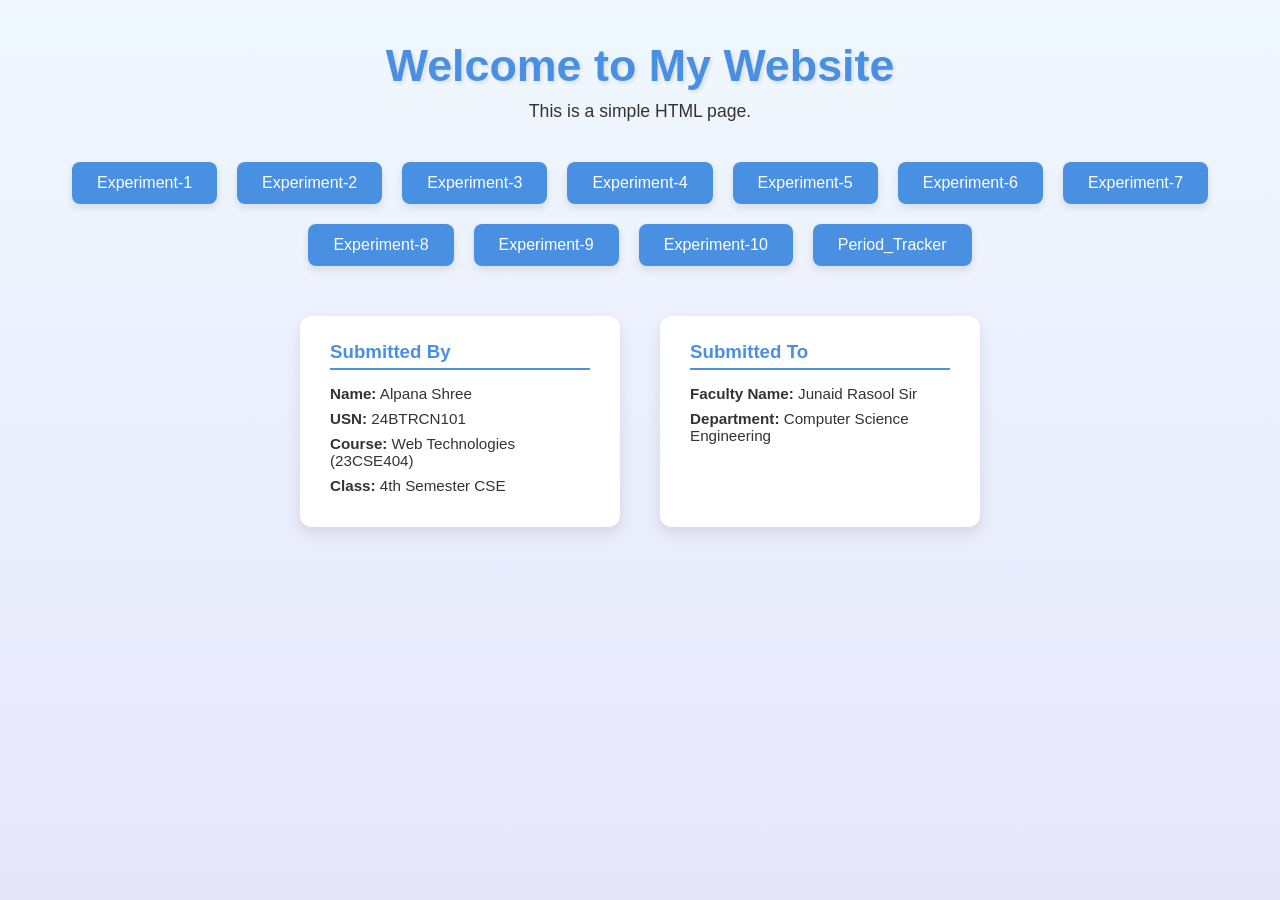
<file: index.html>
<!DOCTYPE html>
<html lang="en">
<head>
    <meta charset="UTF-8">
    <meta name="viewport" content="width=device-width, initial-scale=1.0">
    <title>My Website</title>

    <style>
        * {
            margin: 0;
            padding: 0;
            box-sizing: border-box;
        }

        body {
            font-family: Arial, sans-serif;
            background: linear-gradient(to bottom, #f0f8ff, #e6e6fa);
            display: flex;
            flex-direction: column;
            align-items: center;
            min-height: 100vh;
            padding: 40px 20px;
            color: #333;
        }

        h1 {
            font-size: 2.8em;
            margin-bottom: 10px;
            color: #4a90e2;
            text-shadow: 2px 2px 4px rgba(0,0,0,0.1);
        }

        .subtitle {
            font-size: 1.1em;
            margin-bottom: 40px;
            text-align: center;
        }

        /* Buttons Section */
        .links {
            display: flex;
            flex-wrap: wrap;
            gap: 20px;
            justify-content: center;
            margin-bottom: 50px;
        }

        .links a {
            padding: 12px 25px;
            background-color: #4a90e2;
            color: white;
            text-decoration: none;
            border-radius: 8px;
            font-size: 1em;
            transition: 0.3s ease;
            box-shadow: 0 4px 8px rgba(0,0,0,0.1);
        }

        .links a:hover {
            background-color: #357abd;
            transform: translateY(-3px);
        }

        /* Submission Section */
        .submission-container {
            display: flex;
            gap: 40px;
            flex-wrap: wrap;
            justify-content: center;
            width: 100%;
            max-width: 900px;
        }

        .card {
            background: white;
            padding: 25px 30px;
            border-radius: 12px;
            width: 320px;
            box-shadow: 0 6px 15px rgba(0,0,0,0.1);
            transition: 0.3s ease;
        }

        .card:hover {
            transform: translateY(-5px);
        }

        .card h3 {
            margin-bottom: 15px;
            color: #4a90e2;
            border-bottom: 2px solid #4a90e2;
            padding-bottom: 5px;
        }

        .card p {
            margin: 8px 0;
            font-size: 0.95em;
        }

        /* Responsive */
        @media (max-width: 768px) {
            .submission-container {
                flex-direction: column;
                align-items: center;
            }
        }

    </style>
</head>

<body>

    <h1>Welcome to My Website</h1>
    <p class="subtitle">This is a simple HTML page.</p>

    <div class="links">
        <a href="Experiment-1/index.html">Experiment-1</a>
        <a href="Experiment-2/index.html">Experiment-2</a>
        <a href="Experiment-3/index.html">Experiment-3</a>
        <a href="Experiment-4/index.html">Experiment-4</a>
        <a href="Experiment-5/index.html">Experiment-5</a>
        <a href="Experiment-6/form.html">Experiment-6</a>
         <a href="Experiment-7/index.html">Experiment-7</a>
        <a href="Experiment-8/index.html">Experiment-8</a>
        <a href="https://alp-cal.gt.tc/">Experiment-9</a>
        <a href="https://alp-form.rf.gd/">Experiment-10</a>
        <a href="https://periodmanager.free.nf/">Period_Tracker</a>
    </div>

    <div class="submission-container">

        <div class="card">
            <h3>Submitted By</h3>
            <p><strong>Name:</strong> Alpana Shree</p>
            <p><strong>USN:</strong> 24BTRCN101</p>
            <p><strong>Course:</strong> Web Technologies (23CSE404)</p>
            <p><strong>Class:</strong> 4th Semester CSE</p>
        </div>

        <div class="card">
            <h3>Submitted To</h3>
            <p><strong>Faculty Name:</strong> Junaid Rasool Sir</p>
            <p><strong>Department:</strong> Computer Science Engineering</p>
        </div>

    </div>

</body>

</html>
</file>
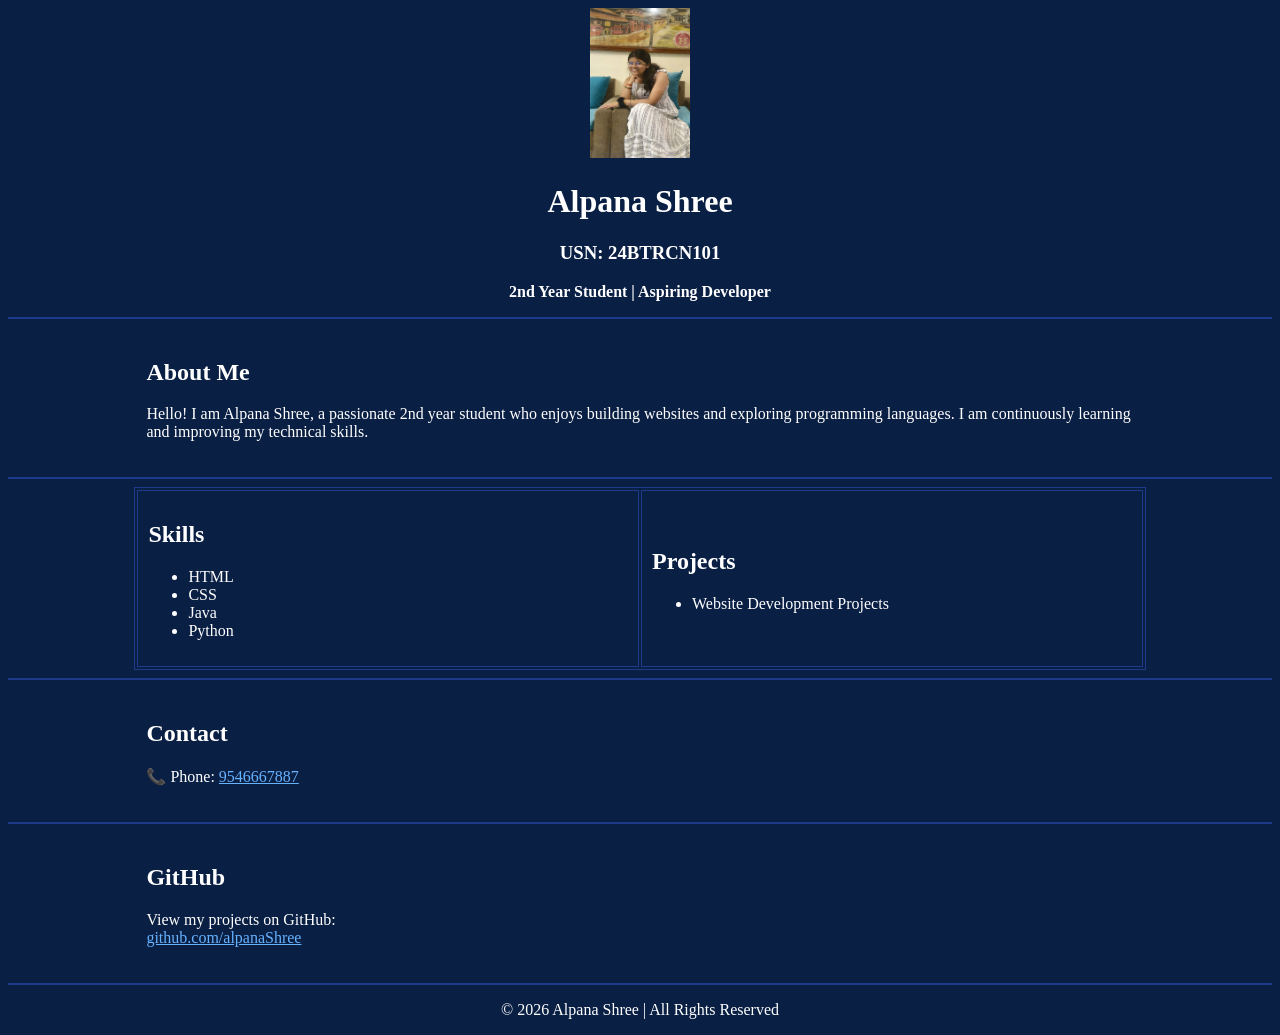
<file: Experiment-1/index.html>
<!DOCTYPE html>
<html>
<head>
    <title>Alpana Shree - Portfolio</title>
</head>

<body bgcolor="#0A1F44" text="#FFFFFF" link="#66B2FF" vlink="#99CCFF" alink="#3399FF">

    <center>
        <!-- Profile Image -->
        <img src="Alpana.jpg" alt="Alpana Shree" width="100" height="150s">
        
        <h1>Alpana Shree</h1>
        <h3>USN: 24BTRCN101</h3>
        <p><b>2nd Year Student | Aspiring Developer</b></p>
    </center>

    <hr color="#1E3A8A">

    <table width="80%" align="center" cellpadding="10">
        <tr>
            <td>
                <h2>About Me</h2>
                <p>
                    Hello! I am Alpana Shree, a passionate 2nd year student who enjoys 
                    building websites and exploring programming languages.
                    I am continuously learning and improving my technical skills.
                </p>
            </td>
        </tr>
    </table>

    <hr color="#1E3A8A">

    <table width="80%" align="center" cellpadding="10" border="1" bordercolor="#1E3A8A">
        <tr>
            <td width="50%">
                <h2>Skills</h2>
                <ul>
                    <li>HTML</li>
                    <li>CSS</li>
                    <li>Java</li>
                    <li>Python</li>
                </ul>
            </td>

            <td width="50%">
                <h2>Projects</h2>
                <ul>
                    <li>Website Development Projects</li>
                </ul>
            </td>
        </tr>
    </table>

    <hr color="#1E3A8A">

    <table width="80%" align="center" cellpadding="10">
        <tr>
            <td>
                <h2>Contact</h2>
                <p>
                    📞 Phone: 
                    <a href="tel:9546667887">
                        9546667887
                    </a>
                </p>
            </td>
        </tr>
    </table>

    <hr color="#1E3A8A">

    <table width="80%" align="center" cellpadding="10">
        <tr>
            <td>
                <h2>GitHub</h2>
                <p>
                    View my projects on GitHub:<br>
                    <a href="https://github.com/alpanaShree" target="_blank">
                        github.com/alpanaShree
                    </a>
                </p>
            </td>
        </tr>
    </table>

    <hr color="#1E3A8A">

    <center>
        <p>© 2026 Alpana Shree | All Rights Reserved</p>
    </center>

</body>
</html>
</file>
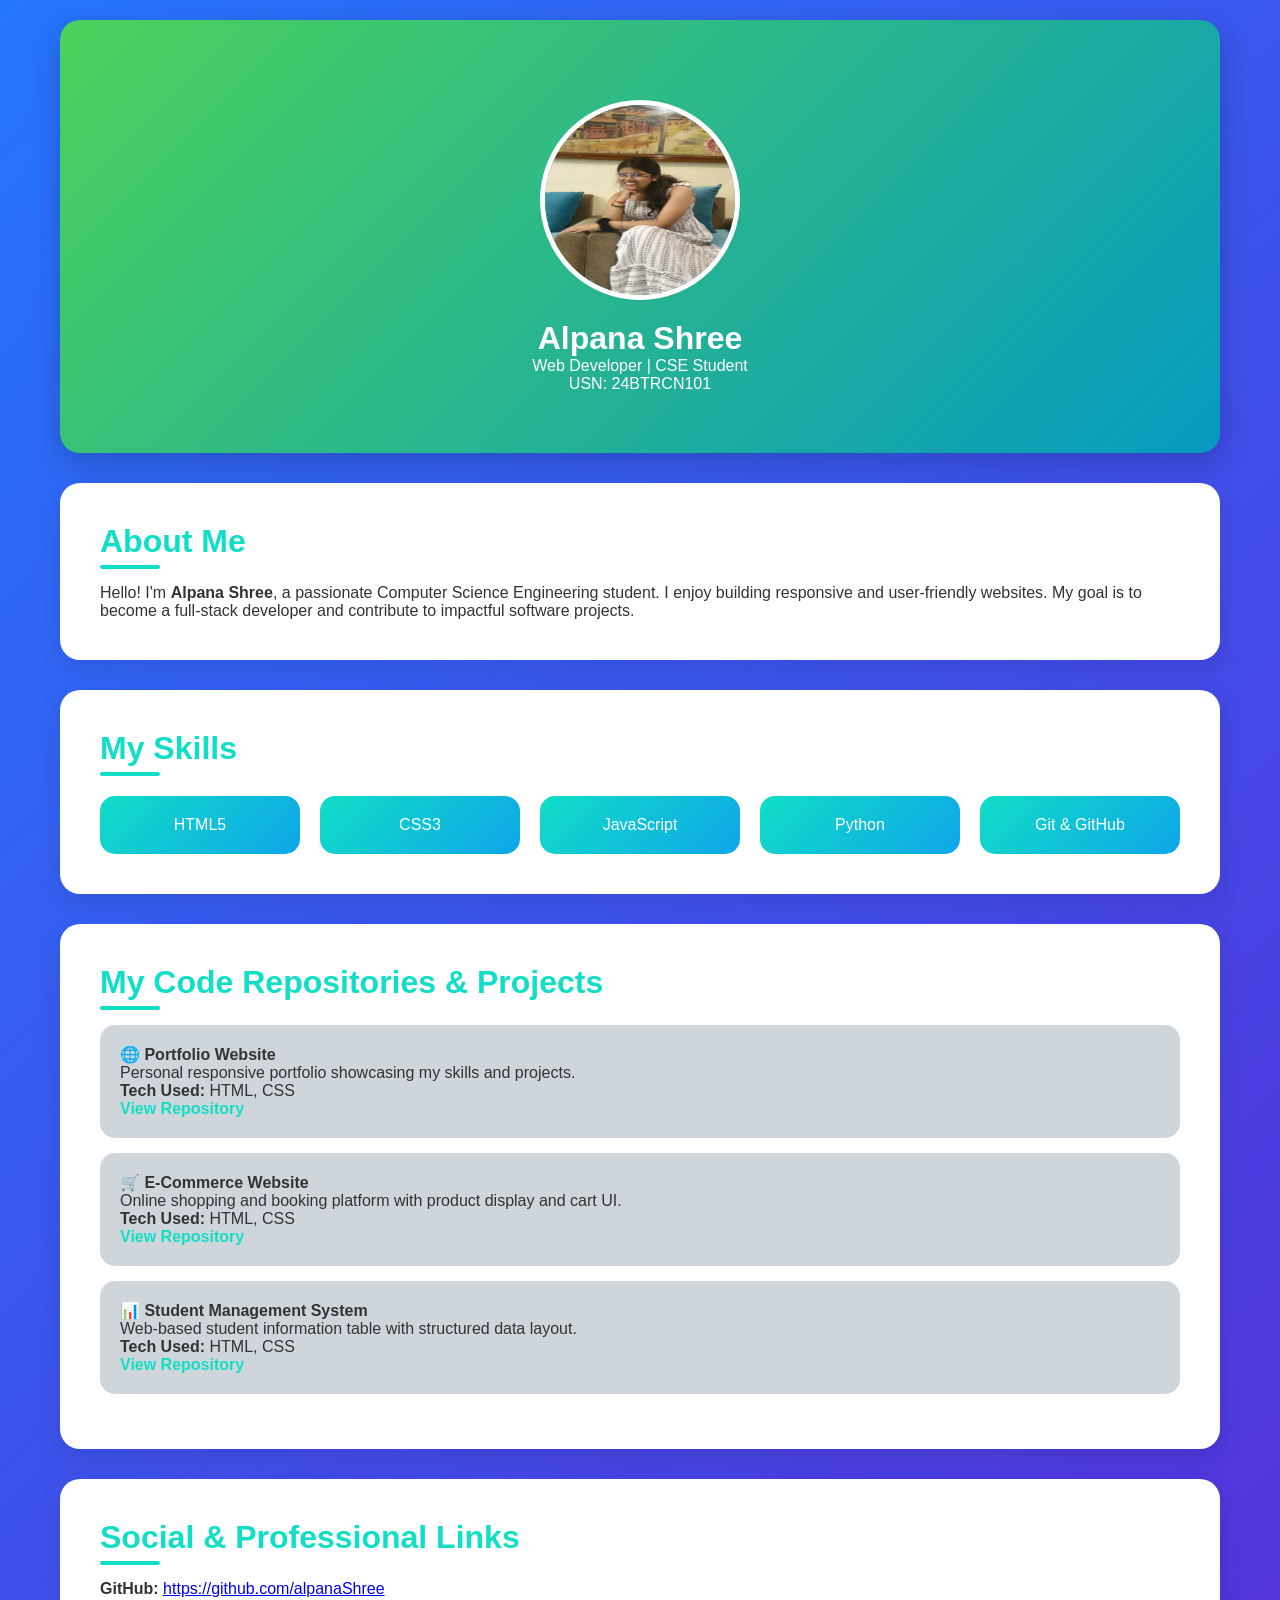
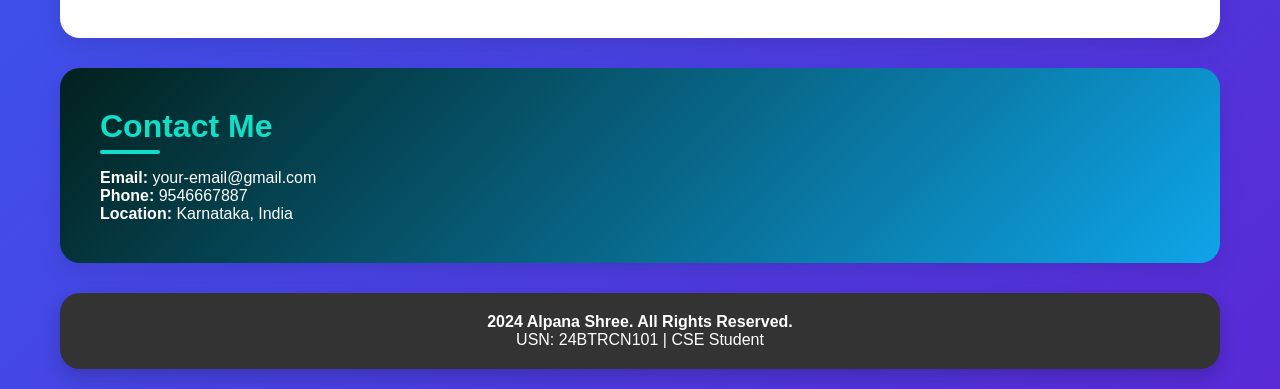
<file: Experiment-3/index.html>
<!doctype html>
<html>
<head>
<title>Students Profile</title>
<link rel="stylesheet" href="style.css">
</head>

<body>

<div class="container">

<header>
    <img src="Alpana.jpg" alt="Alpana Shree">
    <h1>Alpana Shree</h1>
    <p>Web Developer | CSE Student</p>
    <p>USN: 24BTRCN101</p>
</header>

<!-- ABOUT -->
<section>
<h2>About Me</h2>
<p>
Hello! I'm <strong>Alpana Shree</strong>, a passionate Computer Science Engineering student.
I enjoy building responsive and user-friendly websites. My goal is to become a full-stack
developer and contribute to impactful software projects.
</p>
</section>

<!-- SKILLS -->
<section>
<h2>My Skills</h2>
<div class="skills">
<div class="skill-card">HTML5</div>
<div class="skill-card">CSS3</div>
<div class="skill-card">JavaScript</div>
<div class="skill-card">Python</div>
<div class="skill-card">Git & GitHub</div>
</div>
</section>

<!-- CODE REPOSITORIES -->
<section>
<h2>My Code Repositories & Projects</h2>

<div class="project-card">
<h4>🌐 Portfolio Website</h4>
<p>Personal responsive portfolio showcasing my skills and projects.</p>
<p><strong>Tech Used:</strong> HTML, CSS</p>
<a href="https://github.com/alpanaShree" target="_blank">View Repository</a>
</div>

<div class="project-card">
<h4>🛒 E-Commerce Website</h4>
<p>Online shopping and booking platform with product display and cart UI.</p>
<p><strong>Tech Used:</strong> HTML, CSS</p>
<a href="https://github.com/alpanaShree" target="_blank">View Repository</a>
</div>

<div class="project-card">
<h4>📊 Student Management System</h4>
<p>Web-based student information table with structured data layout.</p>
<p><strong>Tech Used:</strong> HTML, CSS</p>
<a href="https://github.com/alpanaShree" target="_blank">View Repository</a>
</div>

</section>

<!-- SOCIAL -->
<section>
<h2>Social & Professional Links</h2>
<p>
<strong>GitHub:</strong>
<a href="https://github.com/alpanaShree" target="_blank">
https://github.com/alpanaShree
</a>
</p>
</section>

<!-- CONTACT -->
<section class="contact">
<h2>Contact Me</h2>
<p><strong>Email:</strong> your-email@gmail.com</p>
<p><strong>Phone:</strong> 9546667887</p>
<p><strong>Location:</strong> Karnataka, India</p>
</section>

<footer>
<p><strong>2024 Alpana Shree. All Rights Reserved.</strong></p>
<p>USN: 24BTRCN101 | CSE Student</p>
</footer>

</div>
</body>
</html>
</file>
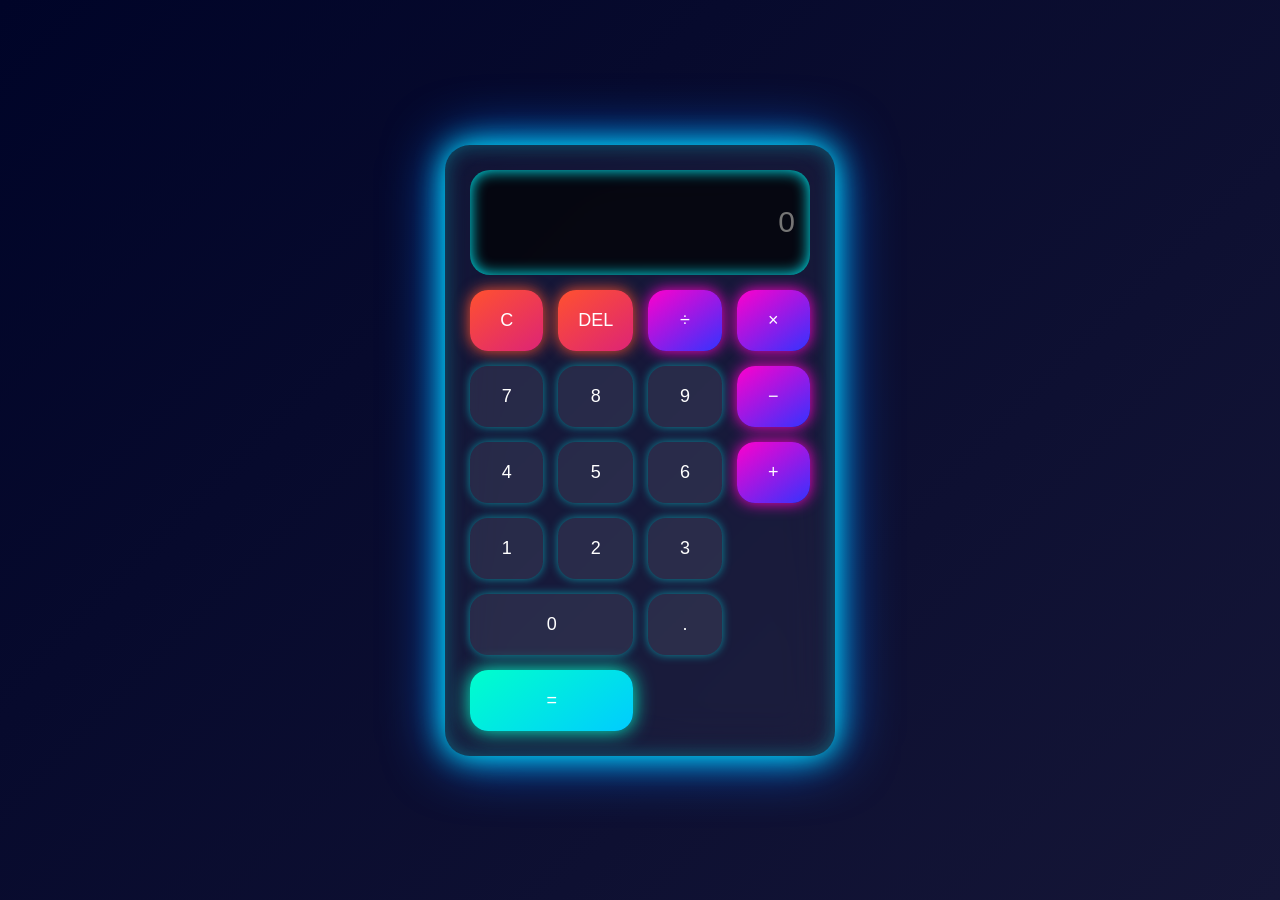
<file: Experiment-5/index.html>
<!DOCTYPE html>
<html lang="en">
<head>
<meta charset="UTF-8">
<meta name="viewport" content="width=device-width, initial-scale=1.0">
<title>Neon Glow Calculator</title>

<style>
    body {
        margin: 0;
        height: 100vh;
        display: flex;
        justify-content: center;
        align-items: center;
        font-family: 'Poppins', sans-serif;
        background: linear-gradient(-45deg, #0f2027, #2c5364, #1c1c3c, #000428);
        background-size: 400% 400%;
        animation: gradientBG 12s ease infinite;
    }

    @keyframes gradientBG {
        0% { background-position: 0% 50%; }
        50% { background-position: 100% 50%; }
        100% { background-position: 0% 50%; }
    }

    .calculator {
        position: relative;
        width: 340px;
        padding: 25px;
        border-radius: 25px;
        background: rgba(255, 255, 255, 0.05);
        backdrop-filter: blur(25px);
        box-shadow: 
            0 0 30px #00f7ff,
            0 0 60px #0072ff,
            inset 0 0 20px rgba(0,255,255,0.3);
        display: grid;
        grid-template-columns: repeat(4, 1fr);
        gap: 15px;
        animation: glowPulse 3s infinite alternate;
    }

    @keyframes glowPulse {
        from {
            box-shadow: 
                0 0 20px #00f7ff,
                0 0 40px #0072ff,
                inset 0 0 15px rgba(0,255,255,0.2);
        }
        to {
            box-shadow: 
                0 0 40px #00f7ff,
                0 0 80px #0072ff,
                inset 0 0 25px rgba(0,255,255,0.4);
        }
    }

    #display {
        grid-column: span 4;
        height: 75px;
        font-size: 30px;
        text-align: right;
        padding: 15px;
        border-radius: 20px;
        border: none;
        outline: none;
        background: rgba(0,0,0,0.7);
        color: #00f7ff;
        box-shadow: inset 0 0 15px #00f7ff;
    }

    button {
        padding: 20px;
        font-size: 18px;
        border: none;
        border-radius: 18px;
        cursor: pointer;
        color: white;
        transition: 0.2s ease;
        background: rgba(255,255,255,0.08);
        box-shadow: 0 0 10px rgba(0,255,255,0.5);
    }

    button:hover {
        transform: translateY(-3px);
        box-shadow: 0 0 20px #00f7ff;
    }

    button:active {
        transform: scale(0.9);
    }

    .operator {
        background: linear-gradient(145deg, #ff00cc, #3333ff);
        box-shadow: 0 0 15px #ff00cc;
    }

    .equals {
        background: linear-gradient(145deg, #00ffcc, #00ccff);
        grid-column: span 2;
        box-shadow: 0 0 20px #00ffcc;
    }

    .clear {
        background: linear-gradient(145deg, #ff512f, #dd2476);
        box-shadow: 0 0 15px #ff512f;
    }

</style>
</head>

<body>

<div class="calculator">
    <input type="text" id="display" placeholder="0" readonly>

    <button class="clear" onclick="clearDisplay()">C</button>
    <button class="clear" onclick="deleteLast()">DEL</button>
    <button class="operator" onclick="appendToDisplay('/')">÷</button>
    <button class="operator" onclick="appendToDisplay('*')">×</button>

    <button onclick="appendToDisplay('7')">7</button>
    <button onclick="appendToDisplay('8')">8</button>
    <button onclick="appendToDisplay('9')">9</button>
    <button class="operator" onclick="appendToDisplay('-')">−</button>

    <button onclick="appendToDisplay('4')">4</button>
    <button onclick="appendToDisplay('5')">5</button>
    <button onclick="appendToDisplay('6')">6</button>
    <button class="operator" onclick="appendToDisplay('+')">+</button>

    <button onclick="appendToDisplay('1')">1</button>
    <button onclick="appendToDisplay('2')">2</button>
    <button onclick="appendToDisplay('3')">3</button>

    <button onclick="appendToDisplay('0')" style="grid-column: span 2;">0</button>
    <button onclick="appendToDisplay('.')">.</button>
    <button class="equals" onclick="calculate()">=</button>
</div>

<script>
    const display = document.getElementById('display');

    function appendToDisplay(value) {
        display.value += value;
    }

    function clearDisplay() {
        display.value = '';
    }

    function deleteLast() {
        display.value = display.value.slice(0, -1);
    }

    function calculate() {
        try {
            display.value = Function('"use strict";return (' + display.value + ')')();
        } catch {
            display.value = "Error";
            setTimeout(clearDisplay, 1500);
        }
    }
</script>

</body>
</html>
</file>
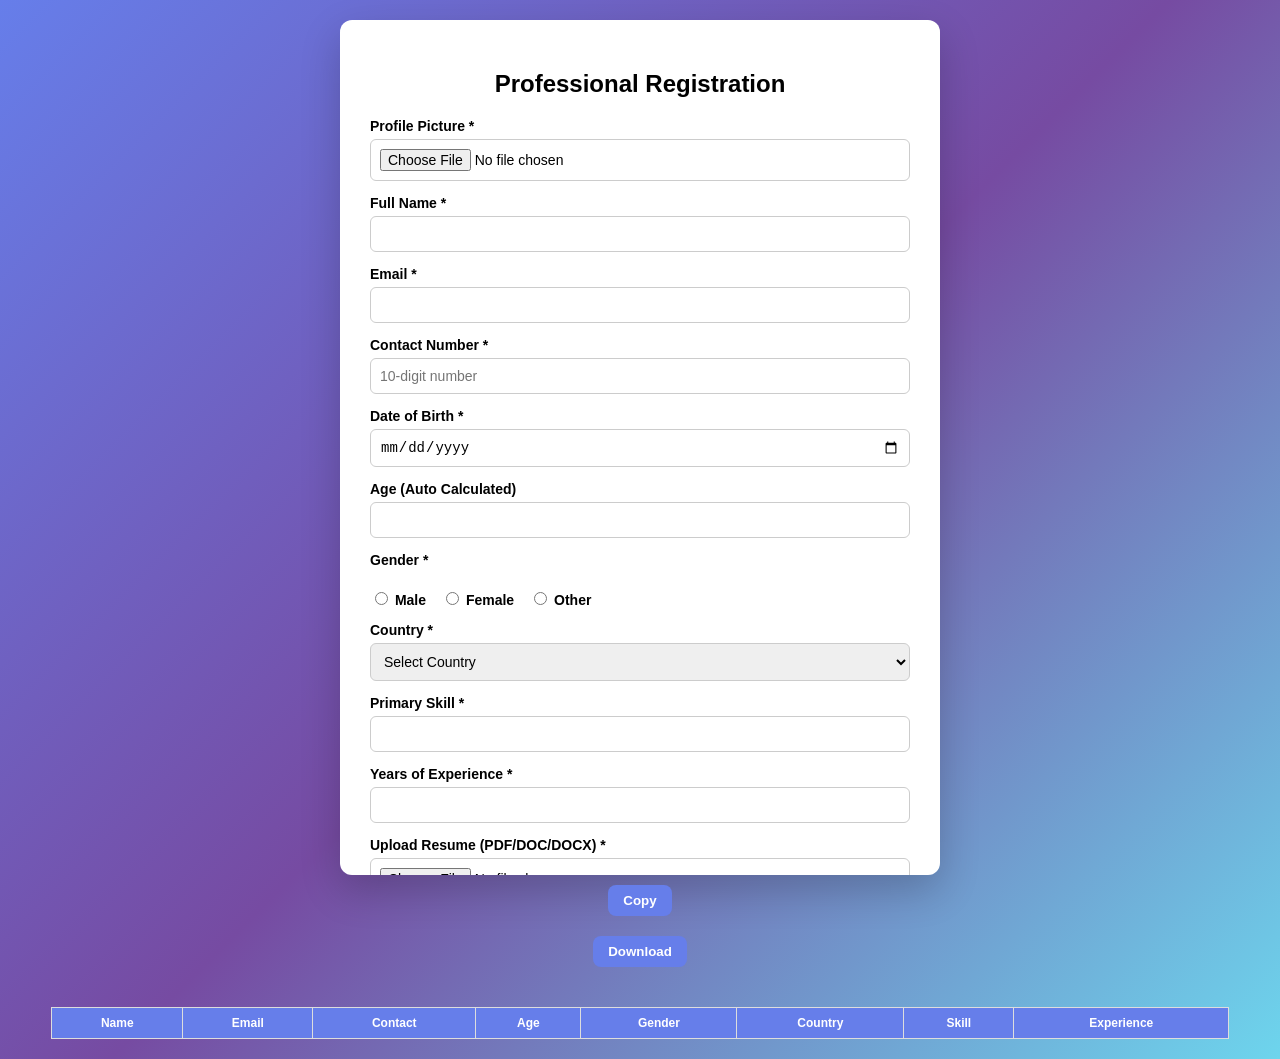
<file: Experiment-7/index.html>
<!DOCTYPE html>
<html>
<head>
<title>Advanced Professional Registration</title>

<style>
*{ box-sizing:border-box; }

body{
  margin:0;
  font-family:Segoe UI, sans-serif;
  display:flex;
  justify-content:center;
  align-items:center;
  min-height:100vh;
  background: linear-gradient(135deg,#667eea,#764ba2,#6dd5ed);
  padding:20px;
  flex-direction:column;
}

.form-box{
  background:#ffffff;
  width:600px;
  max-height:95vh;
  overflow-y:auto;
  padding:30px;
  border-radius:12px;
  box-shadow:0 15px 40px rgba(0,0,0,0.2);
}

h2{
  text-align:center;
  margin-bottom:20px;
}

label{
  display:block;
  margin-top:14px;
  font-size:14px;
  font-weight:600;
}

input, select, textarea{
  width:100%;
  padding:9px;
  margin-top:5px;
  border-radius:6px;
  border:1px solid #ccc;
  font-size:14px;
}

input:focus, select:focus, textarea:focus{
  border-color:#667eea;
  outline:none;
}

textarea{ resize:vertical; }

.inline{
  display:flex;
  gap:15px;
  margin-top:5px;
}

.inline input{ width:auto; }

.password-container{ position:relative; }

.eye-icon{
  position:absolute;
  right:10px;
  top:35px;
  cursor:pointer;
  font-size:18px;
}

.strength-bar{
  height:6px;
  border-radius:4px;
  margin-top:5px;
}

.match-message{
  font-size:12px;
  margin-top:4px;
}

.error{
  color:red;
  font-size:12px;
}

.success{
  color:green;
  font-weight:bold;
  text-align:center;
  margin-top:15px;
}

button{
  width:100%;
  padding:12px;
  margin-top:20px;
  border:none;
  border-radius:8px;
  background:#667eea;
  color:white;
  font-weight:bold;
  cursor:pointer;
}

button:hover{
  background:#5a67d8;
}

.preview-img{
  margin-top:10px;
  width:120px;
  height:120px;
  object-fit:cover;
  border-radius:50%;
  border:2px solid #667eea;
}

table{
  margin-top:30px;
  border-collapse:collapse;
  width:95%;
  background:white;
}

th, td{
  border:1px solid #ddd;
  padding:8px;
  text-align:center;
  font-size:12px;
}

th{
  background:#667eea;
  color:white;
}

.action-btn{
  width:auto;
  margin:10px 5px;
  padding:8px 15px;
}
</style>
</head>

<body>

<div class="form-box">
<form id="myForm">

<h2>Professional Registration</h2>

<label>Profile Picture *</label>
<input type="file" id="profilePic" accept="image/*">
<img id="preview" class="preview-img" style="display:none;">
<div class="error" id="picError"></div>

<label>Full Name *</label>
<input type="text" id="fullName">
<div class="error" id="nameError"></div>

<label>Email *</label>
<input type="email" id="email">
<div class="error" id="emailError"></div>

<label>Contact Number *</label>
<input type="tel" id="contact" placeholder="10-digit number">
<div class="error" id="contactError"></div>

<label>Date of Birth *</label>
<input type="date" id="dob">
<div class="error" id="dobError"></div>

<label>Age (Auto Calculated)</label>
<input type="number" id="age" readonly>

<label>Gender *</label>
<div class="inline">
  <label><input type="radio" name="gender" value="Male"> Male</label>
  <label><input type="radio" name="gender" value="Female"> Female</label>
  <label><input type="radio" name="gender" value="Other"> Other</label>
</div>
<div class="error" id="genderError"></div>

<label>Country *</label>
<select id="country">
<option value="">Select Country</option>
<option>Nepal</option>
<option>India</option>
<option>Bangladesh</option>
<option>Bhutan</option>
<option>Sri Lanka</option>
<option>Maldives</option>
<option>China</option>
<option>Japan</option>
<option>USA</option>
<option>UK</option>
<option>Canada</option>
<option>Australia</option>
<option>Germany</option>
<option>France</option>
<option>Brazil</option>
<option>South Korea</option>
<option>Italy</option>
<option>Spain</option>
<option>Thailand</option>
<option>Singapore</option>
<option>Malaysia</option>
</select>
<div class="error" id="countryError"></div>

<label>Primary Skill *</label>
<input type="text" id="skill">
<div class="error" id="skillError"></div>

<label>Years of Experience *</label>
<input type="number" id="experience" min="0">
<div class="error" id="experienceError"></div>

<label>Upload Resume (PDF/DOC/DOCX) *</label>
<input type="file" id="resume" accept=".pdf,.doc,.docx">
<div class="error" id="resumeError"></div>

<label>Password *</label>
<div class="password-container">
  <input type="password" id="password">
  <span class="eye-icon" onclick="togglePassword('password', this)">👁️</span>
</div>
<div class="strength-bar" id="strengthBar"></div>
<div class="error" id="passwordError"></div>

<label>Confirm Password *</label>
<div class="password-container">
  <input type="password" id="confirmPassword">
  <span class="eye-icon" onclick="togglePassword('confirmPassword', this)">👁️</span>
</div>
<div class="match-message" id="matchMessage"></div>
<div class="error" id="confirmError"></div>

<label>
<input type="checkbox" id="agree"> I agree to Terms & Conditions *
</label>
<div class="error" id="agreeError"></div>

<button type="submit">Register</button>
<div class="success" id="successMessage"></div>

</form>
</div>

<button class="action-btn" onclick="copyTable()">Copy</button>
<button class="action-btn" onclick="downloadCSV()">Download</button>

<table id="dataTable">
<thead>
<tr>
<th>Name</th>
<th>Email</th>
<th>Contact</th>
<th>Age</th>
<th>Gender</th>
<th>Country</th>
<th>Skill</th>
<th>Experience</th>
</tr>
</thead>
<tbody></tbody>
</table>

<script>

let formDataArray = [];

/* FIXED AGE CALCULATOR */
document.getElementById("dob").addEventListener("change", function(){
  const birthDate = new Date(this.value);
  const today = new Date();

  if(!this.value){
    document.getElementById("age").value="";
    return;
  }

  let age = today.getFullYear() - birthDate.getFullYear();
  const monthDiff = today.getMonth() - birthDate.getMonth();

  if(monthDiff < 0 || (monthDiff === 0 && today.getDate() < birthDate.getDate())){
    age--;
  }

  document.getElementById("age").value = age >= 0 ? age : "";
});

/* STORE DATA + PRINT TABLE */
document.getElementById("myForm").addEventListener("submit", function(e){
  e.preventDefault();

  const gender = document.querySelector('input[name="gender"]:checked')?.value || "";

  const data = {
    name: fullName.value,
    email: email.value,
    contact: contact.value,
    age: age.value,
    gender: gender,
    country: country.value,
    skill: skill.value,
    experience: experience.value
  };

  formDataArray.push(data);
  renderTable();
  this.reset();
  document.getElementById("age").value="";
});

/* TABLE RENDER */
function renderTable(){
  const tbody = document.querySelector("#dataTable tbody");
  tbody.innerHTML="";

  formDataArray.forEach(row=>{
    tbody.innerHTML += `
      <tr>
        <td>${row.name}</td>
        <td>${row.email}</td>
        <td>${row.contact}</td>
        <td>${row.age}</td>
        <td>${row.gender}</td>
        <td>${row.country}</td>
        <td>${row.skill}</td>
        <td>${row.experience}</td>
      </tr>
    `;
  });
}

/* COPY TABLE */
function copyTable(){
  let text="";
  formDataArray.forEach(row=>{
    text += `${row.name}, ${row.email}, ${row.contact}, ${row.age}, ${row.gender}, ${row.country}, ${row.skill}, ${row.experience}\n`;
  });

  navigator.clipboard.writeText(text);
  alert("Copied!");
}

/* DOWNLOAD CSV (Excel Ready) */
function downloadCSV(){
  let csv="Name,Email,Contact,Age,Gender,Country,Skill,Experience\n";

  formDataArray.forEach(row=>{
    csv += `${row.name},${row.email},${row.contact},${row.age},${row.gender},${row.country},${row.skill},${row.experience}\n`;
  });

  const blob = new Blob([csv], { type: "text/csv" });
  const url = URL.createObjectURL(blob);
  const a = document.createElement("a");
  a.href = url;
  a.download = "registration_data.csv";
  a.click();
  URL.revokeObjectURL(url);
}

</script>

</body>
</html>
</file>
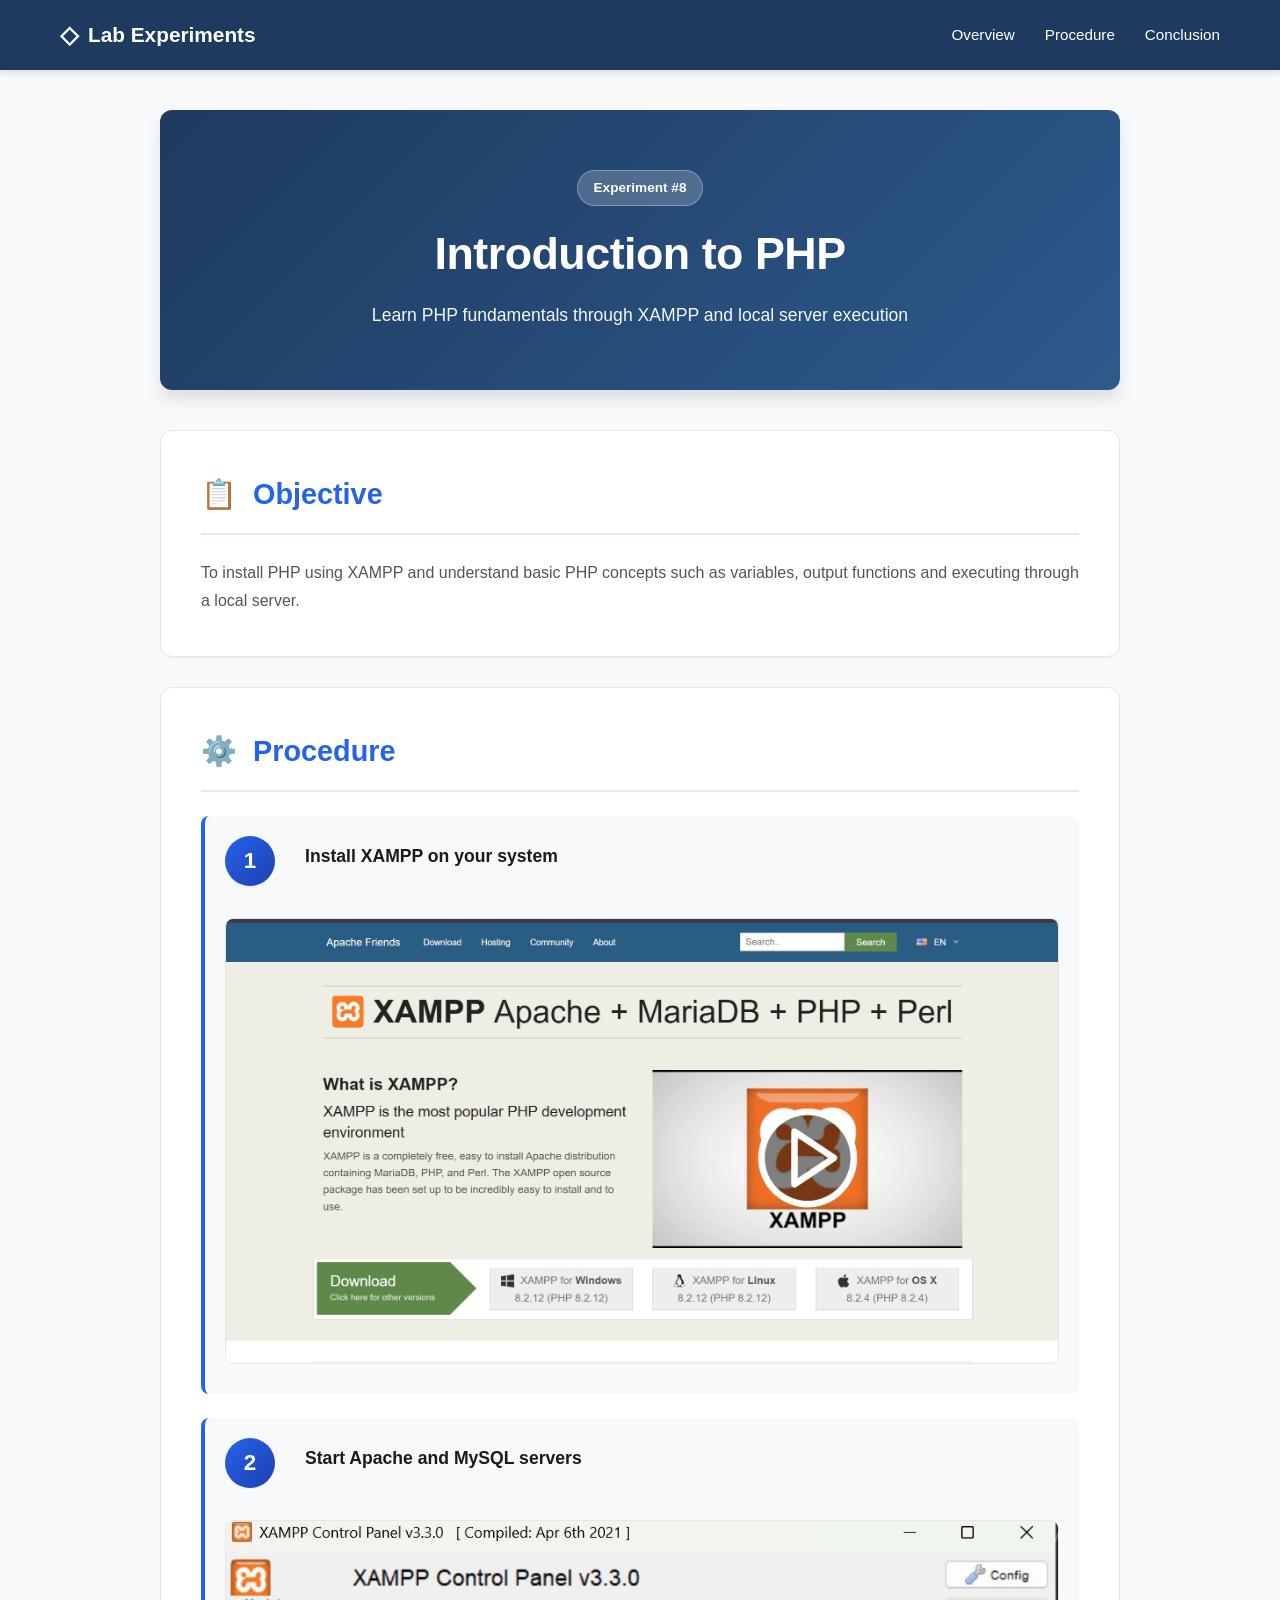
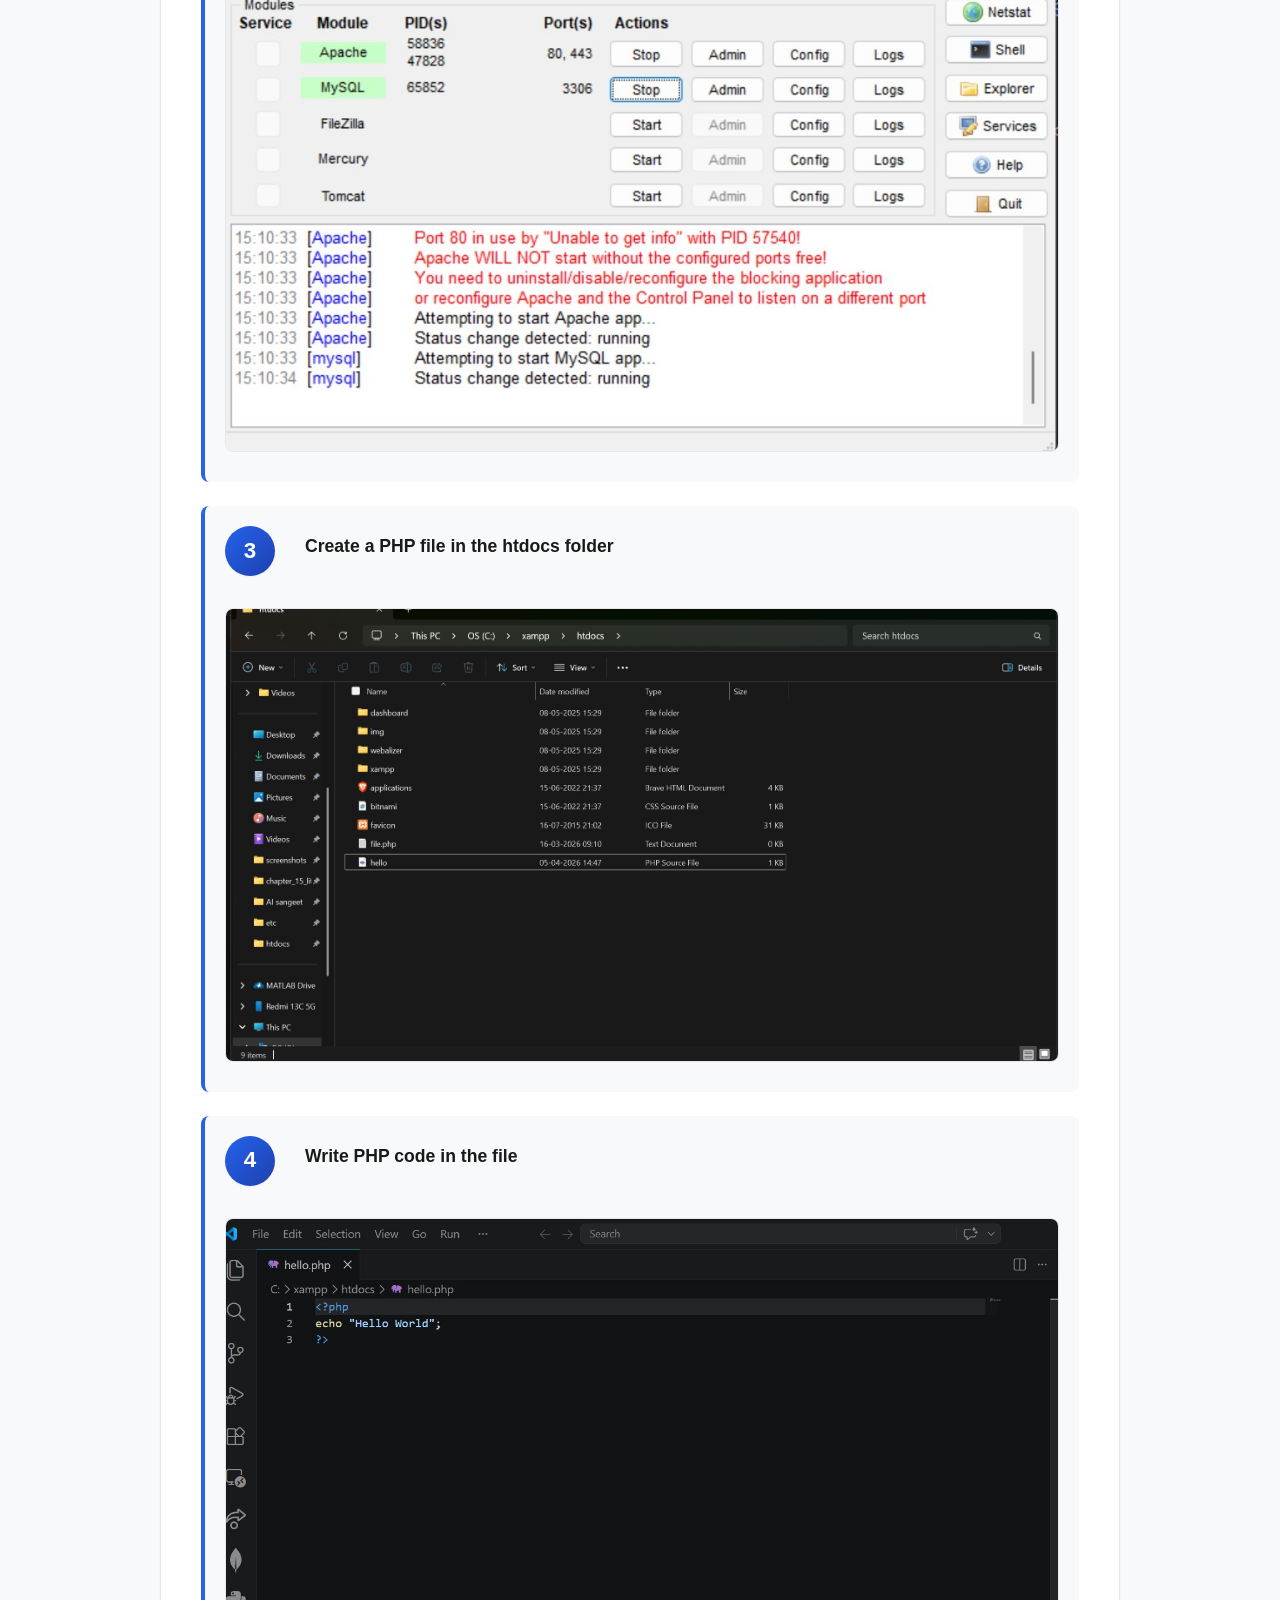
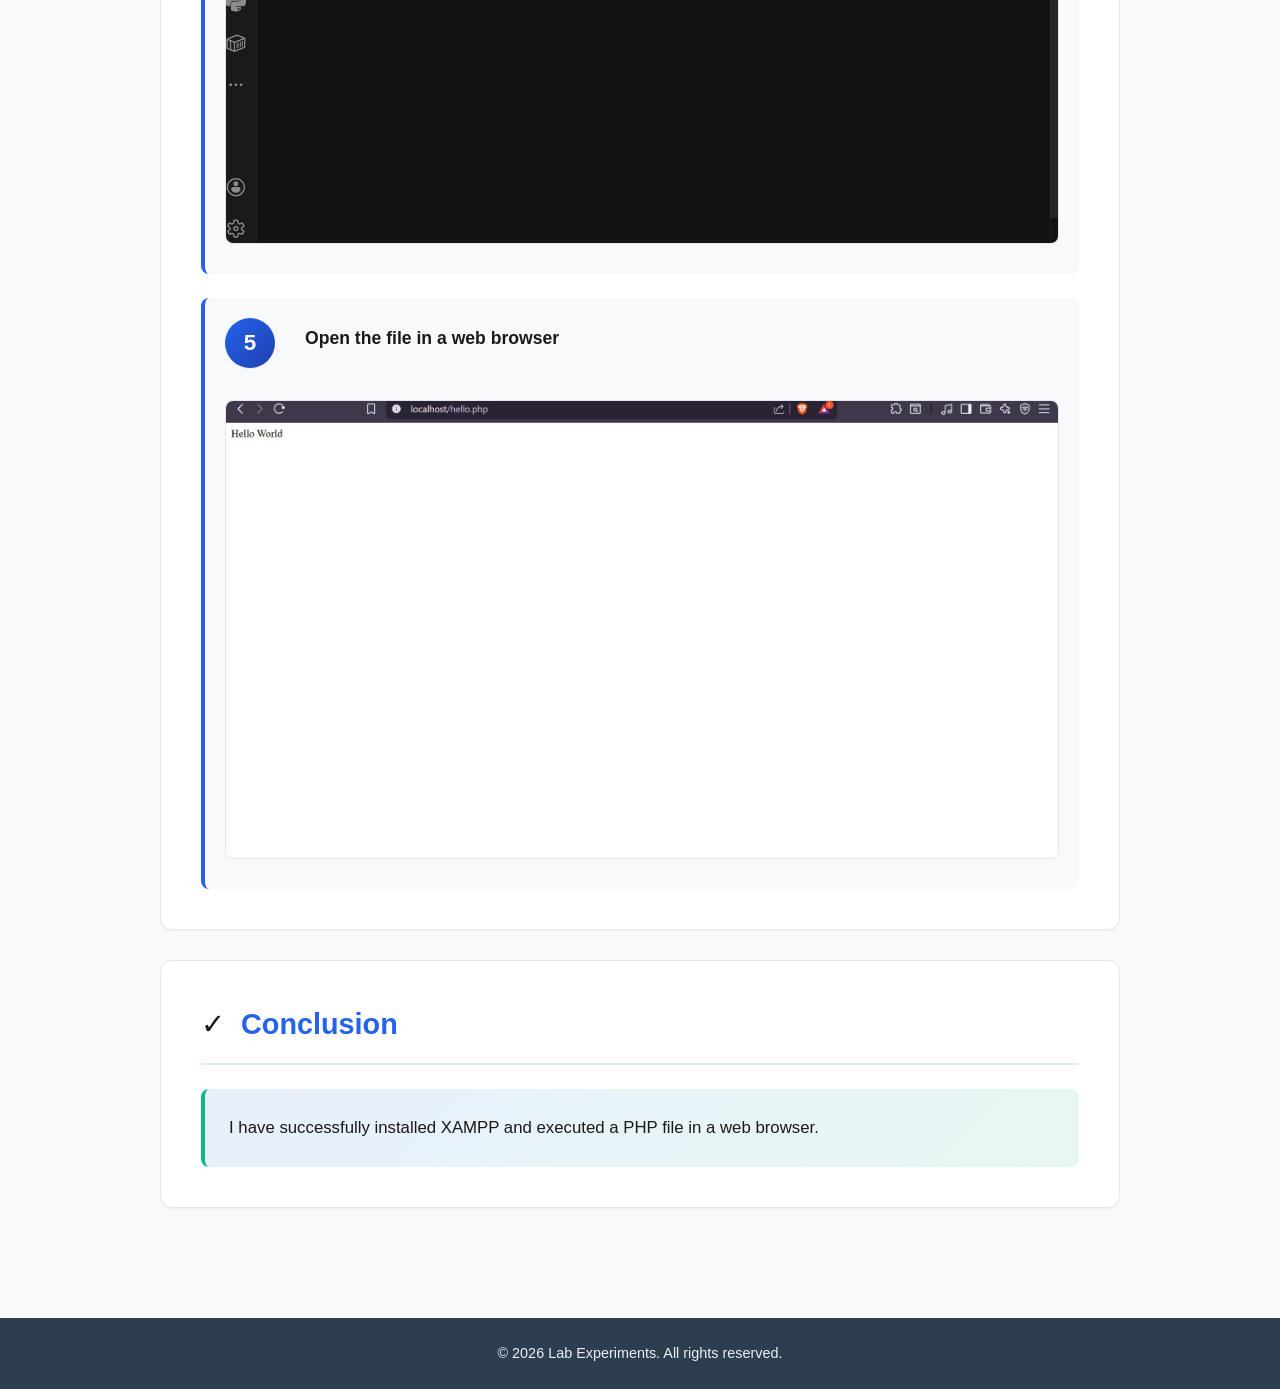
<file: Experiment-8/index.html>
<!DOCTYPE html>
<html lang="en">

<head>
    <meta charset="UTF-8">
    <meta name="viewport" content="width=device-width, initial-scale=1.0">
    <title>Experiment 8: Introduction to PHP</title>
    <link rel="stylesheet" href="style.css">
</head>

<body>
    <!-- Navigation Bar -->
    <nav class="navbar">
        <div class="navbar-content">
            <div class="navbar-logo">
                <span class="logo-icon">◇</span>
                <span class="logo-text">Lab Experiments</span>
            </div>
            <ul class="navbar-menu">
                <li><a href="#objective">Overview</a></li>
                <li><a href="#procedure">Procedure</a></li>
                <li><a href="#conclusion">Conclusion</a></li>
            </ul>
        </div>
    </nav>

    <div class="container">
        <!-- Header Section -->
        <header class="header-section">
            <div class="header-content">
                <span class="experiment-badge">Experiment #8</span>
                <h1>Introduction to PHP</h1>
                <p class="header-subtitle">Learn PHP fundamentals through XAMPP and local server execution</p>
            </div>
        </header>

        <!-- Objective Section -->
        <section class="content-section" id="objective">
            <div class="section-header">
                <div class="section-icon">📋</div>
                <h2>Objective</h2>
            </div>
            <div class="section-content">
                <p>To install PHP using XAMPP and understand basic PHP concepts such as variables, output functions and
                    executing through a local server.</p>
            </div>
        </section>

        <!-- Procedure Section -->
        <section class="content-section" id="procedure">
            <div class="section-header">
                <div class="section-icon">⚙️</div>
                <h2>Procedure</h2>
            </div>
            <div class="section-content">
                <div class="steps-container">
                    <div class="step">
                        <div class="step-number">1</div>
                        <div class="step-info">
                            <h3>Install XAMPP on your system</h3>
                        </div>
                        <div class="step-image">
                            <img src="Screenshot 2026-04-05 144409.jpg" alt="Install XAMPP">
                        </div>
                    </div>

                    <div class="step">
                        <div class="step-number">2</div>
                        <div class="step-info">
                            <h3>Start Apache and MySQL servers</h3>
                        </div>
                        <div class="step-image">
                            <img src="Screenshot 2026-04-05 151041.jpg" alt="Start XAMPP">
                        </div>
                    </div>

                    <div class="step">
                        <div class="step-number">3</div>
                        <div class="step-info">
                            <h3>Create a PHP file in the htdocs folder</h3>
                        </div>
                        <div class="step-image">
                            <img src="Screenshot 2026-04-05 151017.jpg" alt="Create PHP file">
                        </div>
                    </div>

                    <div class="step">
                        <div class="step-number">4</div>
                        <div class="step-info">
                            <h3>Write PHP code in the file</h3>
                        </div>
                        <div class="step-image">
                            <img src="Screenshot 2026-04-05 151000.jpg" alt="PHP code">
                        </div>
                    </div>

                    <div class="step">
                        <div class="step-number">5</div>
                        <div class="step-info">
                            <h3>Open the file in a web browser</h3>
                        </div>
                        <div class="step-image">
                            <img src="helloworldimage.jpg" alt="PHP output">
                        </div>
                    </div>
                </div>
            </div>
        </section>

        <!-- Conclusion Section -->
        <section class="content-section" id="conclusion">
            <div class="section-header">
                <div class="section-icon">✓</div>
                <h2>Conclusion</h2>
            </div>
            <div class="section-content">
                <div class="conclusion-highlight">
                    <p>I have successfully installed XAMPP and executed a PHP file in a web browser.</p>
                </div>
            </div>
        </section>
    </div>

    <!-- Footer -->
    <footer class="footer">
        <p>&copy; 2026 Lab Experiments. All rights reserved.</p>
    </footer>
</body>

</html>
</file>
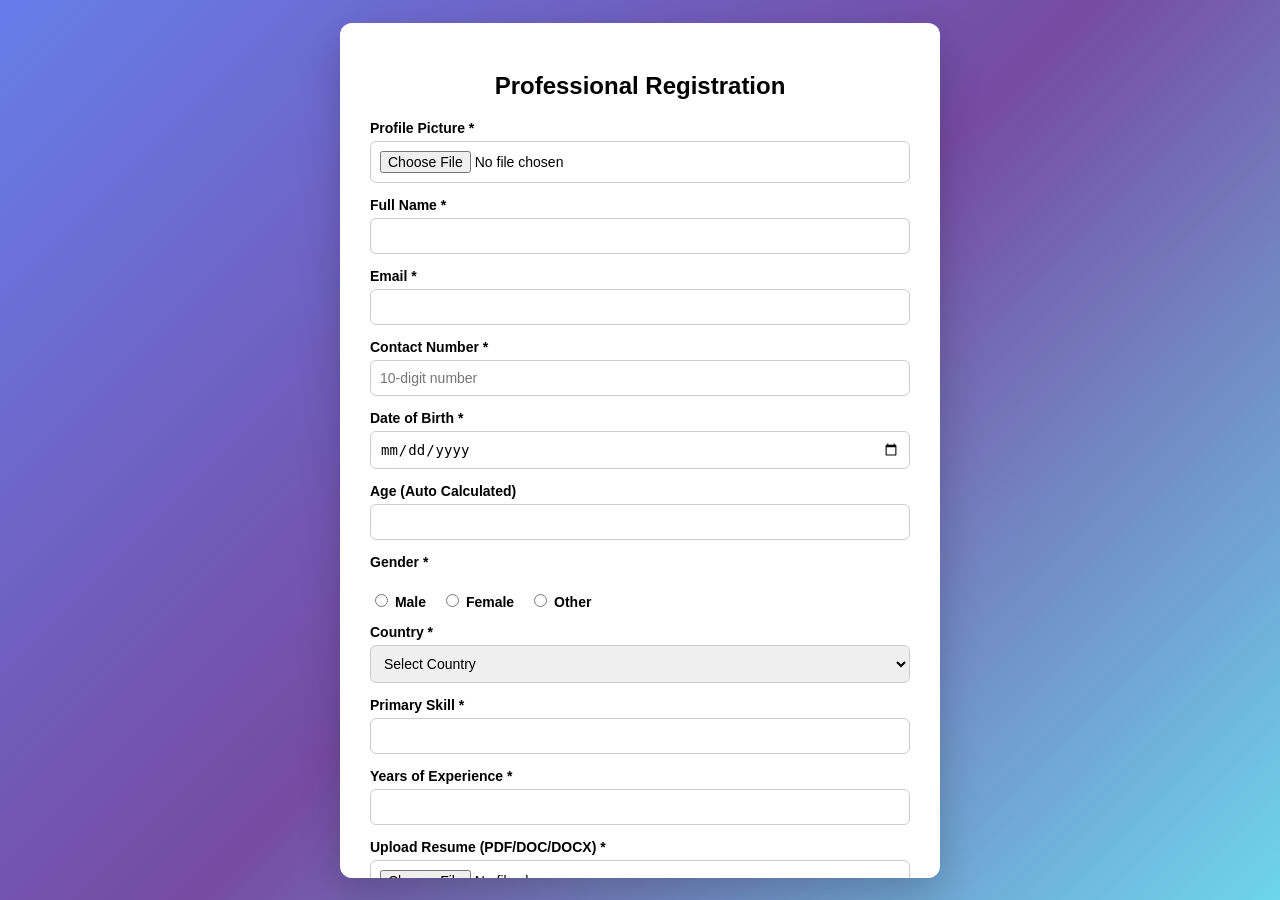
<file: Experiment-6/form.html>
<!DOCTYPE html>
<html>
<head>
<title>Advanced Professional Registration</title>

<style>
*{ box-sizing:border-box; }

body{
  margin:0;
  font-family:Segoe UI, sans-serif;
  display:flex;
  justify-content:center;
  align-items:center;
  min-height:100vh;
  background: linear-gradient(135deg,#667eea,#764ba2,#6dd5ed);
  padding:20px;
}

.form-box{
  background:#ffffff;
  width:600px;
  max-height:95vh;
  overflow-y:auto;
  padding:30px;
  border-radius:12px;
  box-shadow:0 15px 40px rgba(0,0,0,0.2);
}

h2{
  text-align:center;
  margin-bottom:20px;
}

label{
  display:block;
  margin-top:14px;
  font-size:14px;
  font-weight:600;
}

input, select, textarea{
  width:100%;
  padding:9px;
  margin-top:5px;
  border-radius:6px;
  border:1px solid #ccc;
  font-size:14px;
}

input:focus, select:focus, textarea:focus{
  border-color:#667eea;
  outline:none;
}

textarea{ resize:vertical; }

.inline{
  display:flex;
  gap:15px;
  margin-top:5px;
}

.inline input{ width:auto; }

.password-container{ position:relative; }

.eye-icon{
  position:absolute;
  right:10px;
  top:35px;
  cursor:pointer;
  font-size:18px;
}

.strength-bar{
  height:6px;
  border-radius:4px;
  margin-top:5px;
}

.match-message{
  font-size:12px;
  margin-top:4px;
}

.error{
  color:red;
  font-size:12px;
}

.success{
  color:green;
  font-weight:bold;
  text-align:center;
  margin-top:15px;
}

button{
  width:100%;
  padding:12px;
  margin-top:20px;
  border:none;
  border-radius:8px;
  background:#667eea;
  color:white;
  font-weight:bold;
  cursor:pointer;
}

button:hover{
  background:#5a67d8;
}

.preview-img{
  margin-top:10px;
  width:120px;
  height:120px;
  object-fit:cover;
  border-radius:50%;
  border:2px solid #667eea;
}
</style>
</head>

<body>

<div class="form-box">
<form id="myForm">

<h2>Professional Registration</h2>

<label>Profile Picture *</label>
<input type="file" id="profilePic" accept="image/*">
<img id="preview" class="preview-img" style="display:none;">
<div class="error" id="picError"></div>

<label>Full Name *</label>
<input type="text" id="fullName">
<div class="error" id="nameError"></div>

<label>Email *</label>
<input type="email" id="email">
<div class="error" id="emailError"></div>

<label>Contact Number *</label>
<input type="tel" id="contact" placeholder="10-digit number">
<div class="error" id="contactError"></div>

<label>Date of Birth *</label>
<input type="date" id="dob">
<div class="error" id="dobError"></div>

<label>Age (Auto Calculated)</label>
<input type="number" id="age" readonly>

<label>Gender *</label>
<div class="inline">
  <label><input type="radio" name="gender" value="Male"> Male</label>
  <label><input type="radio" name="gender" value="Female"> Female</label>
  <label><input type="radio" name="gender" value="Other"> Other</label>
</div>
<div class="error" id="genderError"></div>

<label>Country *</label>
<select id="country">
<option value="">Select Country</option>
<option>Nepal</option>
<option>India</option>
<option>Bangladesh</option>
<option>Bhutan</option>
<option>Sri Lanka</option>
<option>Maldives</option>
<option>USA</option>
<option>UK</option>
<option>Canada</option>
<option>Australia</option>
</select>
<div class="error" id="countryError"></div>

<label>Primary Skill *</label>
<input type="text" id="skill">
<div class="error" id="skillError"></div>

<label>Years of Experience *</label>
<input type="number" id="experience" min="0">
<div class="error" id="experienceError"></div>

<label>Upload Resume (PDF/DOC/DOCX) *</label>
<input type="file" id="resume" accept=".pdf,.doc,.docx">
<div class="error" id="resumeError"></div>

<label>Password *</label>
<div class="password-container">
  <input type="password" id="password">
  <span class="eye-icon" onclick="togglePassword('password', this)">👁️</span>
</div>
<div class="strength-bar" id="strengthBar"></div>
<div class="error" id="passwordError"></div>

<label>Confirm Password *</label>
<div class="password-container">
  <input type="password" id="confirmPassword">
  <span class="eye-icon" onclick="togglePassword('confirmPassword', this)">👁️</span>
</div>
<div class="match-message" id="matchMessage"></div>
<div class="error" id="confirmError"></div>

<label>
<input type="checkbox" id="agree"> I agree to Terms & Conditions *
</label>
<div class="error" id="agreeError"></div>

<button type="submit">Register</button>
<div class="success" id="successMessage"></div>

</form>
</div>

<script>

// Profile Picture Preview
profilePic.addEventListener("change", function(){
  const file = this.files[0];
  if(file){
    preview.src = URL.createObjectURL(file);
    preview.style.display = "block";
  }
});

// Auto Age Calculation
dob.addEventListener("change", function(){
  const birthDate = new Date(this.value);
  const today = new Date();
  let age = today.getFullYear() - birthDate.getFullYear();
  const m = today.getMonth() - birthDate.getMonth();
  if(m < 0 || (m === 0 && today.getDate() < birthDate.getDate())){
    age--;
  }
  document.getElementById("age").value = age > 0 ? age : "";
});

// Toggle Password
function togglePassword(id, icon){
  const input = document.getElementById(id);
  input.type = input.type === "password" ? "text" : "password";
  icon.textContent = input.type === "password" ? "👁️" : "🙈";
}

// Password Strength
password.addEventListener("input", function(){
  let strength = 0;
  const val = this.value;

  if(val.length > 5) strength++;
  if(/[A-Z]/.test(val)) strength++;
  if(/[0-9]/.test(val)) strength++;
  if(/[^A-Za-z0-9]/.test(val)) strength++;

  if(val.length === 0){
    strengthBar.style.width="0%";
  } else if(strength <=1){
    strengthBar.style.width="30%"; strengthBar.style.background="red";
  } else if(strength <=3){
    strengthBar.style.width="70%"; strengthBar.style.background="orange";
  } else {
    strengthBar.style.width="100%"; strengthBar.style.background="green";
  }
});

// Match Password
confirmPassword.addEventListener("input", function(){
  if(this.value === password.value){
    matchMessage.textContent="✔ Passwords Match";
    matchMessage.style.color="green";
  } else {
    matchMessage.textContent="✖ Passwords Do Not Match";
    matchMessage.style.color="red";
  }
});

// Validation
myForm.addEventListener("submit", function(e){
  e.preventDefault();
  let valid = true;
  document.querySelectorAll(".error").forEach(el=>el.textContent="");
  successMessage.textContent="";

  if(!profilePic.files.length){ picError.textContent="Profile picture required"; valid=false; }
  if(fullName.value===""){ nameError.textContent="Required"; valid=false; }
  if(!email.value.includes("@")){ emailError.textContent="Valid email required"; valid=false; }
  if(!/^[0-9]{10}$/.test(contact.value)){ contactError.textContent="Invalid number"; valid=false; }
  if(dob.value===""){ dobError.textContent="Required"; valid=false; }
  if(!document.querySelector('input[name="gender"]:checked')){ genderError.textContent="Required"; valid=false; }
  if(country.value===""){ countryError.textContent="Required"; valid=false; }
  if(skill.value===""){ skillError.textContent="Required"; valid=false; }
  if(experience.value===""){ experienceError.textContent="Required"; valid=false; }
  if(!resume.files.length){ resumeError.textContent="Resume required"; valid=false; }
  if(password.value.length<6){ passwordError.textContent="Min 6 characters"; valid=false; }
  if(password.value!==confirmPassword.value){ confirmError.textContent="Passwords do not match"; valid=false; }
  if(!agree.checked){ agreeError.textContent="Required"; valid=false; }

  if(valid){
    successMessage.textContent="Registration Successful!";
    myForm.reset();
    preview.style.display="none";
    strengthBar.style.width="0%";
    matchMessage.textContent="";
  }
});

</script>

</body>
</html>
</file>
<file: Experiment-3/style.css>
*{
margin:0;
padding:0;
box-sizing:border-box;
}

body{
font-family:'Segoe UI',sans-serif;
background:linear-gradient(-45deg,#667eea,#764ba2,#6a11cb,#2575fc);
background-size:400% 400%;
animation:gradientBG 10s ease infinite;
color:#333;
}

/* Background Animation */
@keyframes gradientBG{
0%{background-position:0% 50%}
50%{background-position:100% 50%}
100%{background-position:0% 50%}
}

.container{
max-width:1200px;
margin:0 auto;
padding:20px;
animation:fadeIn 1.5s ease-in;
}

/* Fade In */
@keyframes fadeIn{
from{opacity:0; transform:translateY(20px);}
to{opacity:1; transform:translateY(0);}
}

/* HEADER */
header{
background:linear-gradient(135deg,#4bd25b,#0699c1);
color:white;
text-align:center;
padding:60px 20px;
border-radius:20px;
margin-bottom:30px;
box-shadow:0 10px 30px rgba(0,0,0,0.2);
animation:fadeIn 2s ease-in;
}

header img{
width:200px;
height:200px;
border-radius:50%;
border:5px solid white;
margin:20px auto;
display:block;
transition:0.4s;
animation:floatImage 4s ease-in-out infinite;
}

/* Floating Profile Animation */
@keyframes floatImage{
0%{transform:translateY(0px);}
50%{transform:translateY(-10px);}
100%{transform:translateY(0px);}
}

header img:hover{
transform:scale(1.05);
box-shadow:0 0 30px rgba(255,255,255,0.8);
}

/* SECTION */
section{
background:white;
padding:40px;
border-radius:20px;
margin-bottom:30px;
box-shadow:0 8px 25px rgba(0,0,0,0.1);
transition:0.4s;
animation:fadeIn 2s ease-in;
}

section:hover{
transform:translateY(-5px);
box-shadow:0 12px 35px rgba(0,0,0,0.2);
}

h2{
color:#11dec6;
font-size:2em;
margin-bottom:15px;
position:relative;
}

h2::after{
content:"";
width:60px;
height:4px;
background:#11dec6;
display:block;
margin-top:5px;
border-radius:5px;
}

/* SKILLS */
.skills{
display:grid;
grid-template-columns:repeat(auto-fit,minmax(200px,1fr));
gap:20px;
margin-top:20px;
}

.skill-card{
background:linear-gradient(135deg,#11dec6,#0ea5e9);
color:white;
padding:20px;
border-radius:15px;
text-align:center;
transition:0.4s;
cursor:pointer;
}

.skill-card:hover{
transform:translateY(-10px) scale(1.05);
box-shadow:0 15px 30px rgba(0,0,0,0.3);
}

/* PROJECT CARDS */
.project-card{
background:#ced5db;
padding:20px;
border-radius:15px;
margin-bottom:15px;
transition:0.4s;
}

.project-card:hover{
transform:translateY(-8px);
box-shadow:0 12px 30px rgba(0,0,0,0.2);
}

.project-card a{
color:#11dec6;
text-decoration:none;
font-weight:bold;
transition:0.3s;
}

.project-card a:hover{
color:#0ea5e9;
}

/* CONTACT */
.contact{
background:linear-gradient(135deg,#02201c,#0ea5e9);
color:white;
}

/* FOOTER */
footer{
background:#333;
color:white;
text-align:center;
padding:20px;
border-radius:20px;
box-shadow:0 8px 20px rgba(0,0,0,0.2);
animation:fadeIn 2.5s ease-in;
}
</file>
<file: Experiment-8/style.css>
* {
    margin: 0;
    padding: 0;
    box-sizing: border-box;
}

:root {
    --navbar-bg: #1e3a5f;
    --navbar-text: #ffffff;
    --bg-primary: #f8f9fa;
    --bg-secondary: #ffffff;
    --text-primary: #1a1a1a;
    --text-secondary: #555555;
    --accent-primary: #2563eb;
    --accent-secondary: #1e40af;
    --accent-light: #dbeafe;
    --border-color: #e5e7eb;
    --success: #10b981;
    --shadow-sm: 0 1px 2px rgba(0, 0, 0, 0.05);
    --shadow-md: 0 4px 6px rgba(0, 0, 0, 0.1);
    --shadow-lg: 0 10px 15px rgba(0, 0, 0, 0.1);
}

html {
    scroll-behavior: smooth;
}

body {
    font-family: -apple-system, BlinkMacSystemFont, 'Segoe UI', Roboto, 'Helvetica Neue', Arial, sans-serif;
    background-color: var(--bg-primary);
    color: var(--text-primary);
    line-height: 1.6;
    min-height: 100vh;
    display: flex;
    flex-direction: column;
}

/* Navigation Bar */
.navbar {
    background-color: var(--navbar-bg);
    box-shadow: var(--shadow-md);
    position: sticky;
    top: 0;
    z-index: 1000;
}

.navbar-content {
    max-width: 1200px;
    margin: 0 auto;
    padding: 0 20px;
    display: flex;
    justify-content: space-between;
    align-items: center;
    height: 70px;
}

.navbar-logo {
    display: flex;
    align-items: center;
    gap: 10px;
    font-size: 1.3rem;
    font-weight: 700;
    color: var(--navbar-text);
}

.logo-icon {
    font-size: 1.5rem;
}

.navbar-menu {
    display: flex;
    gap: 30px;
    list-style: none;
}

.navbar-menu a {
    color: var(--navbar-text);
    text-decoration: none;
    font-size: 0.95rem;
    font-weight: 500;
    transition: color 0.3s ease;
}

.navbar-menu a:hover {
    color: var(--accent-light);
}

.container {
    max-width: 1000px;
    width: 100%;
    margin: 0 auto;
    padding: 40px 20px;
    flex: 1;
}

/* Header Section */
.header-section {
    background: linear-gradient(135deg, var(--navbar-bg) 0%, #2d5a8c 100%);
    border-radius: 12px;
    padding: 60px 40px;
    color: white;
    margin-bottom: 40px;
    box-shadow: var(--shadow-lg);
    text-align: center;
}

.header-content {
    display: flex;
    flex-direction: column;
    gap: 12px;
}

.experiment-badge {
    display: inline-block;
    background-color: rgba(255, 255, 255, 0.2);
    border: 1px solid rgba(255, 255, 255, 0.3);
    color: white;
    padding: 6px 16px;
    border-radius: 20px;
    font-size: 0.85rem;
    font-weight: 600;
    width: fit-content;
    margin: 0 auto;
    backdrop-filter: blur(10px);
}

.header-section h1 {
    font-size: 2.8rem;
    font-weight: 700;
    letter-spacing: -0.5px;
}

.header-subtitle {
    font-size: 1.1rem;
    opacity: 0.95;
    font-weight: 300;
}

/* Content Sections */
.content-section {
    background: var(--bg-secondary);
    border-radius: 12px;
    padding: 40px;
    margin-bottom: 30px;
    border: 1px solid var(--border-color);
    box-shadow: var(--shadow-sm);
    transition: box-shadow 0.3s ease;
}

.content-section:hover {
    box-shadow: var(--shadow-md);
}

.section-header {
    display: flex;
    align-items: center;
    gap: 16px;
    margin-bottom: 24px;
    padding-bottom: 16px;
    border-bottom: 2px solid var(--accent-light);
}

.section-icon {
    font-size: 1.8rem;
}

.section-header h2 {
    color: var(--accent-primary);
    font-size: 1.8rem;
    font-weight: 600;
}

.section-content {
    color: var(--text-secondary);
    font-size: 1rem;
    line-height: 1.8;
}

/* Steps Container */
.steps-container {
    display: flex;
    flex-direction: column;
    gap: 24px;
}

.step {
    display: grid;
    grid-template-columns: 60px 1fr;
    gap: 20px;
    padding: 20px;
    background-color: var(--bg-primary);
    border-radius: 8px;
    border-left: 4px solid var(--accent-primary);
    transition: all 0.3s ease;
}

.step:hover {
    background-color: var(--accent-light);
    border-left-color: var(--accent-secondary);
}

.step-number {
    width: 50px;
    height: 50px;
    border-radius: 50%;
    background: linear-gradient(135deg, var(--accent-primary) 0%, var(--accent-secondary) 100%);
    color: white;
    display: flex;
    align-items: center;
    justify-content: center;
    font-size: 1.4rem;
    font-weight: 700;
    box-shadow: var(--shadow-sm);
}

.step-info {
    display: flex;
    flex-direction: column;
    justify-content: center;
}

.step-info h3 {
    color: var(--text-primary);
    font-size: 1.1rem;
    margin-bottom: 8px;
}

.step-image {
    grid-column: 1 / -1;
    margin-top: 12px;
}

.step-image img {
    width: 100%;
    max-width: 100%;
    height: auto;
    border-radius: 8px;
    border: 1px solid var(--border-color);
}

/* Conclusion Highlight */
.conclusion-highlight {
    background: linear-gradient(135deg, rgba(37, 99, 235, 0.1) 0%, rgba(16, 185, 129, 0.1) 100%);
    border-left: 4px solid var(--success);
    padding: 24px;
    border-radius: 8px;
    font-size: 1.05rem;
    color: var(--text-primary);
    font-weight: 500;
}

/* Footer */
.footer {
    background-color: #2c3e50;
    color: #ecf0f1;
    text-align: center;
    padding: 24px 20px;
    margin-top: 40px;
    font-size: 0.9rem;
}

/* Responsive Design */
@media (max-width: 768px) {
    .navbar-content {
        height: 60px;
    }

    .navbar-menu {
        gap: 15px;
    }

    .header-section {
        padding: 40px 20px;
    }

    .header-section h1 {
        font-size: 2rem;
    }

    .header-subtitle {
        font-size: 0.95rem;
    }

    .container {
        padding: 20px;
    }

    .content-section {
        padding: 24px;
    }

    .step {
        grid-template-columns: 45px 1fr;
        gap: 15px;
    }

    .section-header {
        gap: 10px;
    }

    .section-header h2 {
        font-size: 1.4rem;
    }
}
    color: #ffffff;
    border: 2px solid #ffffff;
    box-shadow: 0 0 0 2px rgba(216, 72, 96, 0.25);
    font-weight: 700;
    font-size: 0.9rem;
    display: flex;
    align-items: center;
    justify-content: center;
    flex-shrink: 0;
}

.step-text {
    font-size: 1.05rem;
    font-weight: 600;
    color: #3b2b30;
}

.img-container {
    margin-left: 42px;
    border: 2px solid var(--border);
    border-radius: 12px;
    overflow: hidden;
    background: var(--surface-soft);
    box-shadow: 0 4px 10px rgba(176, 48, 80, 0.15);
}

.img-container img {
    display: block;
    width: 100%;
    height: auto;
    transition: transform 0.3s ease;
}

.img-container:hover img {
    transform: scale(1.015);
}

.conclusion-box {
    background-color: #fdf0f2;
    border: 2px solid var(--border);
    border-left: 6px solid var(--primary);
    border-radius: 10px;
    padding: 16px 18px;
}

.conclusion-box p {
    margin: 0;
    color: #4a333a;
    font-weight: 600;
}

@media (max-width: 768px) {
    .header-card {
        padding: 36px 20px;
    }

    .header-card h1 {
        font-size: 2rem;
    }

    .card {
        padding: 24px;
    }
}

@media (max-width: 540px) {
    body {
        padding: 18px 12px;
    }

    .card {
        padding: 18px;
    }

    .step-header {
        align-items: flex-start;
    }

    .img-container {
        margin-left: 0;
        margin-top: 10px;
    }

    .step-text {
        font-size: 1rem;
    }
}
</file>
